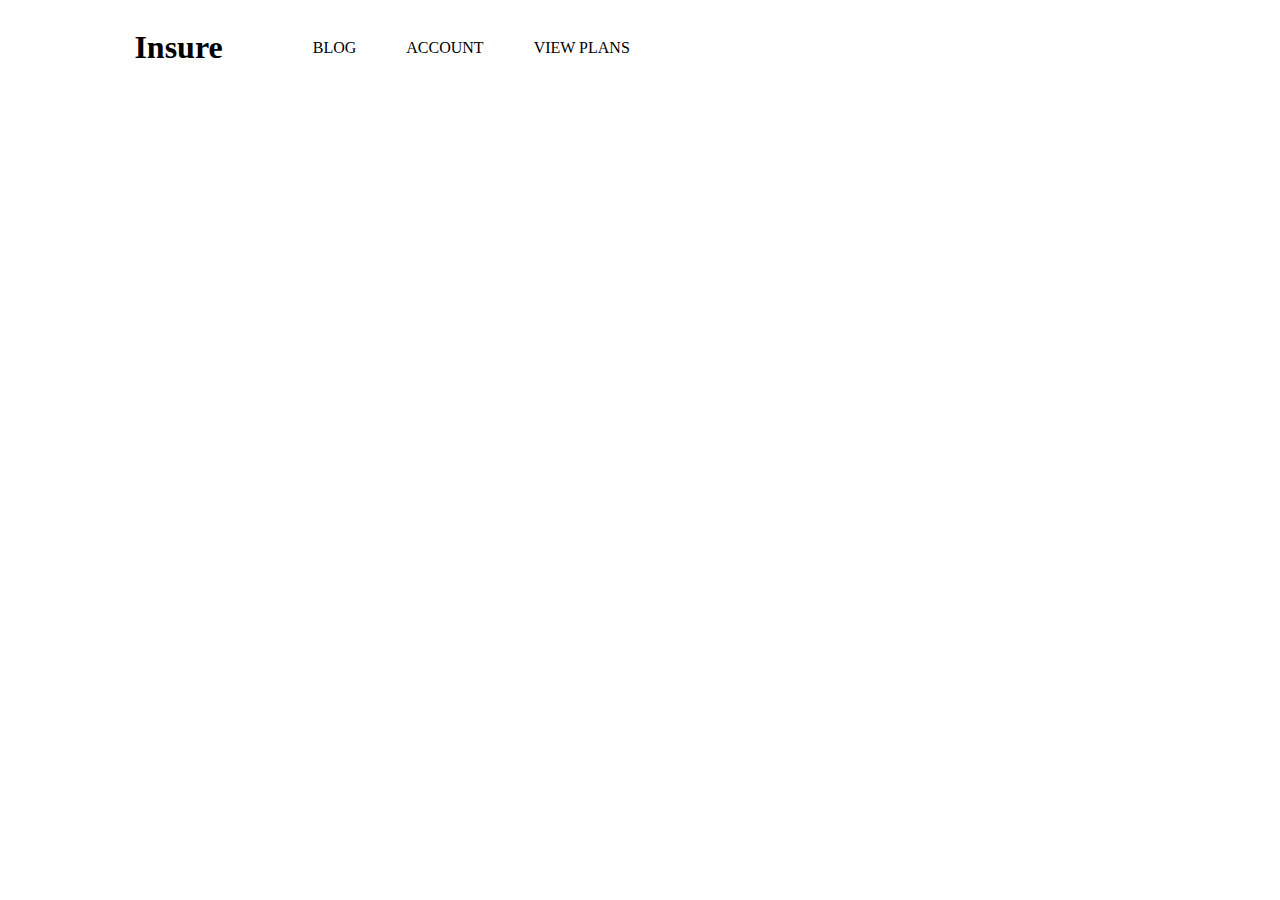
<file: index.html>
<!DOCTYPE html>
<html lang="en">
<head>
    <meta charset="UTF-8">
    <meta http-equiv="X-UA-Compatible" content="IE=edge">
    <meta name="viewport" content="width=device-width, initial-scale=1.0">
    <title>Insure</title>
<link rel="stylesheet" href="./style.css">
</head>
<body>
    <header class="site_header">
        <div class="conteiner">
        <section id="header_section">
            <nav class="header_nav">
                    <h1>Insure</h1>
                    <ul>
                        <a href="HOW WE WORK"></a>  
                        <li>BLOG</li>
                        <li>ACCOUNT</li>
                        <li>VIEW PLANS</li>
                    </ul>
                </nav>
            </section>
        </div>
    </header>
</body>
</html>
</file>
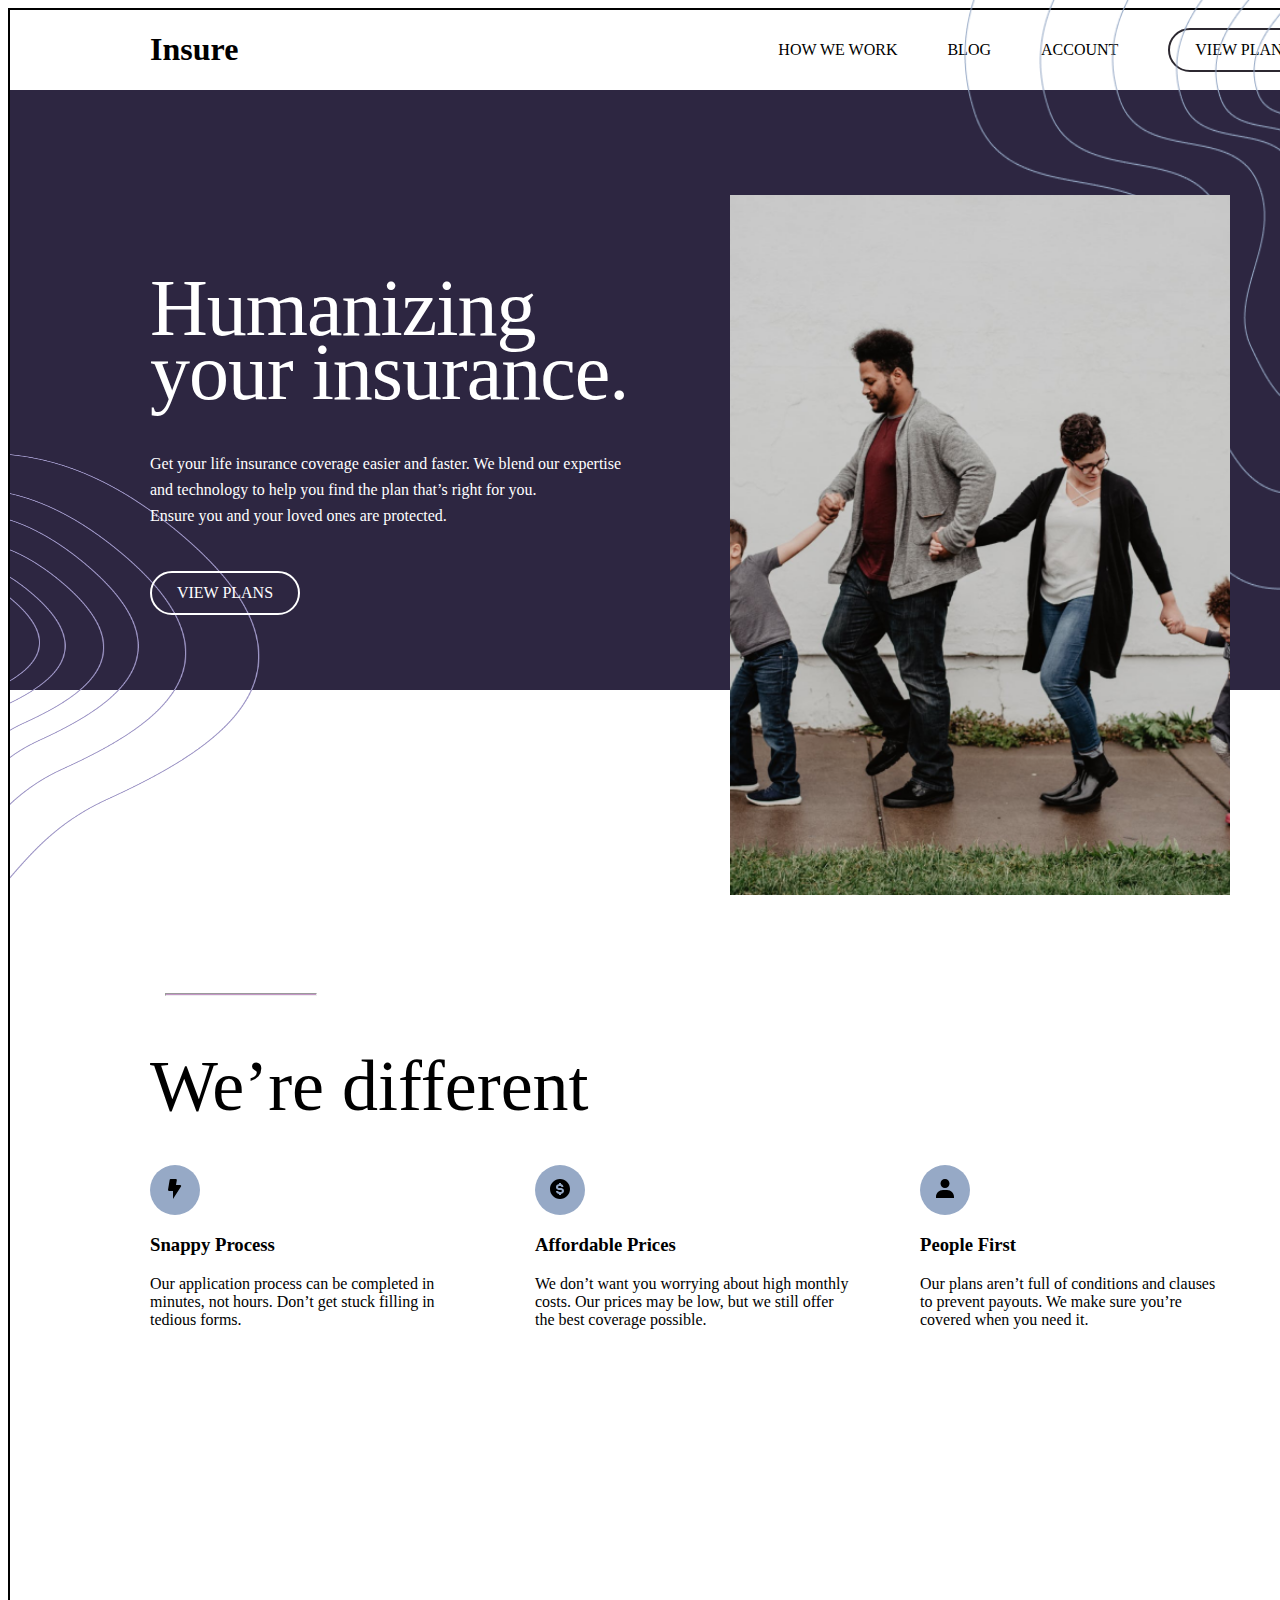
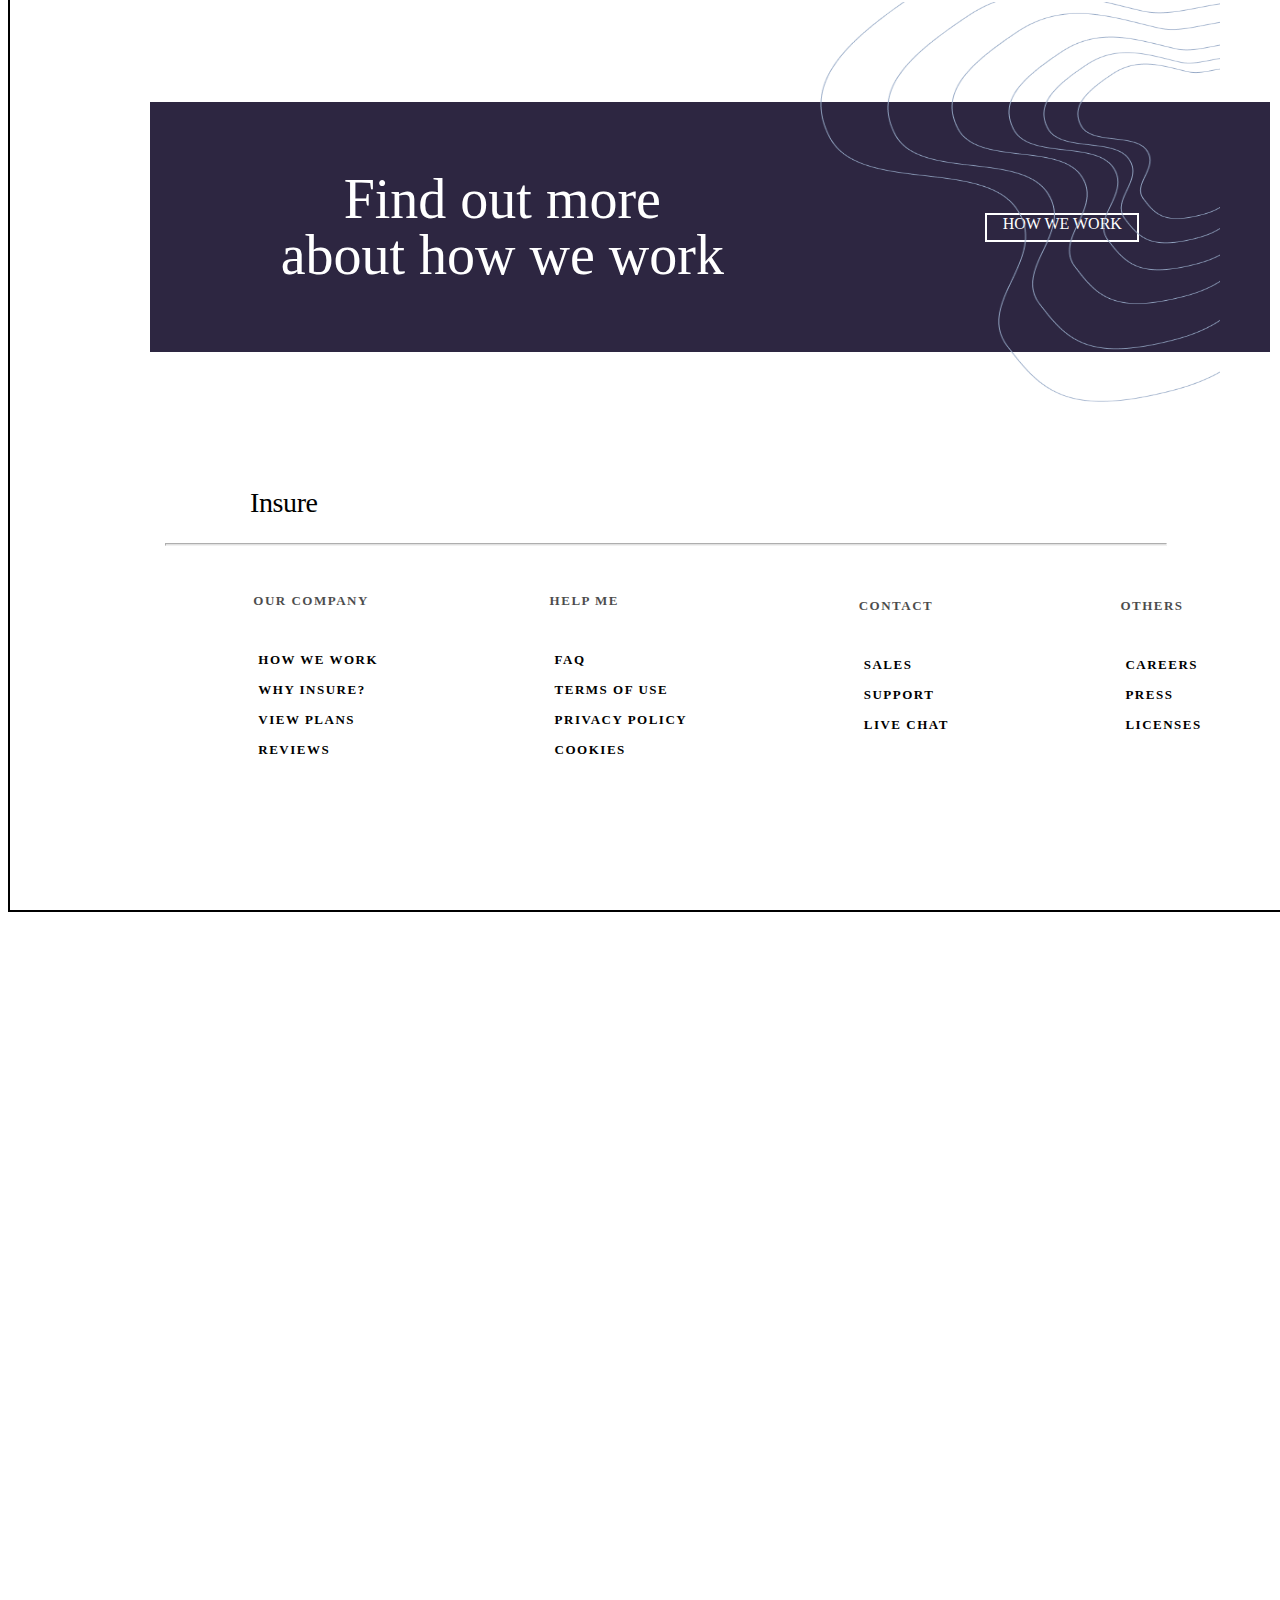
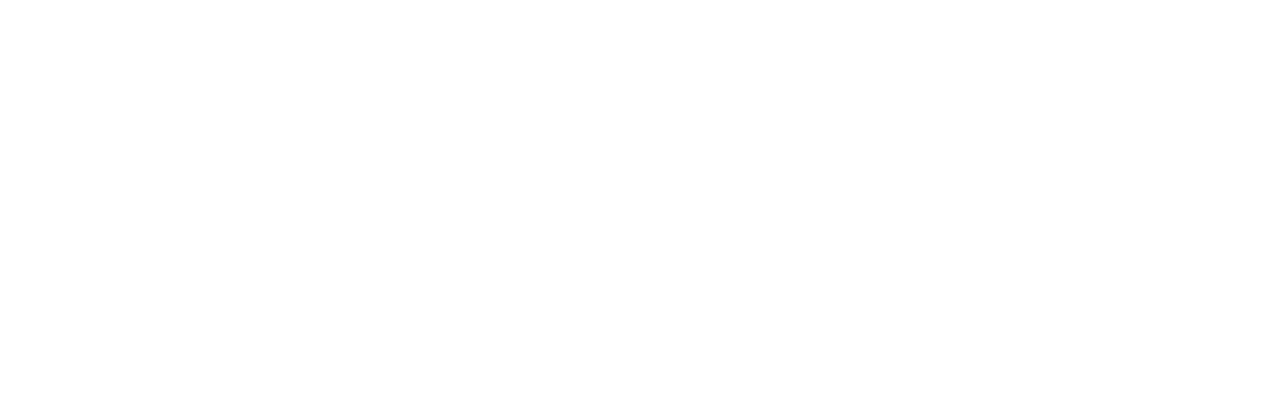
<file: img/index.html>
<!DOCTYPE html>
<html lang="en">
<head>
    <meta charset="UTF-8">
    <meta http-equiv="X-UA-Compatible" content="IE=edge">
    <meta name="viewport" content="width=device-width, initial-scale=1.0">
    <title>Insure</title>
    <link href='https://unpkg.com/boxicons@2.1.2/css/boxicons.min.css' rel='stylesheet'>
<link rel="stylesheet" href="./style.css">
</head>
<body>
    <header class="site_header">
        <section id="header_section">
            <nav class="header_nav">
                <h1>Insure</h1>
                <ul>
                    <li>HOW WE WORK</li>
                    <li>BLOG</li>
                    <li>ACCOUNT</li>
                    <li>VIEW PLANS</li>
                </ul>
            </nav>
        </section>
<div class="bac_color">
<img class=" imgline1" src="./LINES LEFT.png" alt="">
<img class="imgline2" src="./LINES RIGHT.png" alt="">
</div>
        <div class="conteiner">
                    <hr>
                    <h2 class="human_h2" >Humanizing <br> your insurance.</h2>
                    <p class="human_p">Get your life insurance coverage easier and faster. We blend our expertise <br> and technology to help you find the plan that’s right for you. <br> Ensure you and your loved ones are protected.</p>
                    <li class="human_li">VIEW PLANS</li>
          <div class="family">
        </div>
        <hr>
             <h2 class="dif">We’re different</h2>
             <div class="main_div">
    <div class="snappy">
        <button class="btn1"><img src="./bxs-bolt.svg" alt=""></box-icon></button>
    <h3>Snappy Process</h3>
    <p>Our application process can be completed in <br> minutes, not hours. Don’t get stuck filling in <br> tedious forms.</p>
    </div>
    <div class="affordable">
        <button class="btn2"><img src="./bxs-dollar-circle.svg" alt=""></button>
   <h3>Affordable Prices</h3>
   <p>We don’t want you worrying about high monthly <br> costs. Our prices may be low, but we still offer <br> the best coverage possible.</p>
    </div>
    <div class="human">
        <button class="btn2"><img src="./bxs-user.svg" alt=""></button>
  <h3>People First</h3>
  <p>Our plans aren’t full of conditions and clauses <br> to prevent payouts. We make sure you’re <br> covered when you need it.</p>
    </div>
</div>
 <div class="bac_color2">
     <h3>Find out more <br> about how we work</h3>
     <li>HOW WE WORK</li>
    </div>
    <img class="bacimg3" src="./LINES BUTTOM R.png" alt="">
 
            </div>
                
              <!-- main_finished -->
               <!-- flutter_start -->

               <h3 class="h3_flutter">Insure</h3>
               <hr class="hr">
               <div class="conteiner">  
                <div class="flutter">
                    <div class="our_company">
                        <p>OUR COMPANY</p>
                        <br>
                        <ul class="flutter_ul1">
                            <li>HOW WE WORK</li>
                            <br>
                            <li>WHY INSURE?</li>
                            <br>
                            <li>VIEW PLANS</li>
                            <br>
                            <li>REVIEWS</li>
                        </ul>
                    </div>
                <div class="help_me">
                    <p>HELP ME</p>
                    <br>
                    <ul class="flutter_ul2">
                        <li>FAQ</li>
                        <br>
                        <li>TERMS OF USE</li>
                        <br>
                        <li>PRIVACY POLICY</li>
                        <br>
                        <li>COOKIES</li>
                    </ul>
                </div>
                <div class="contact">
                    <p>CONTACT</p>
                    <br>
                    <ul class="flutter_ul3">
                        <li>SALES</li>
                        <br>
                        <li>SUPPORT</li>
                        <br>
                        <li>LIVE CHAT</li>
                    </ul>
                </div>
                <div class="others">
                    <p>OTHERS</p>
                    <br>
                    <ul class="flutter_ul4">
                        <li>CAREERS</li>
                        <br>
                        <li>PRESS</li>
                        <br>
                        <li>LICENSES</li>
                    </ul>
                </div>
                </div>
               </div>
    </header>
</body>
</html>
</file>
<file: style.css>
* {
    
list-style: none;
text-decoration: none;
}
body{
    background-color: white;
        cursor: pointer;
}
.conteiner{
    width: 80%;
    margin: auto;
}
.header_nav{
    display: flex;
    align-items: center;

}
.header_nav ul{
    display: flex;
    align-items: center;
    justify-content: right;
    gap: 50px;
}
</file>
<file: img/style.css>
* {
    
list-style: none;
text-decoration: none;
}
body{
    width: 1400px;;
    background-color: white;
        cursor: pointer;
        border: 2px solid black;
height: 2500px;
}
.conteiner{
    width: 80%;
    margin: auto;
}
#header_section{
    width: 80%;
    margin: auto;
}
.header_nav{
    display: flex;
    align-items: center;

}
.header_nav ul{
    display: flex;
    align-items: center;
    justify-content: right;
    gap: 50px;
    position: relative;
    left: 500px;
}
.header_nav ul :nth-child(4){
    width:146px;
height:40px;
display: flex;
align-items: center;
text-align: center;
justify-content: center;
border-radius: 24px;
border: 2px solid #2C2830;
}
.bac_color{
    background-color: #2D2641;
    width: 1400px;
    height: 600px;
}
.imgline1{
    width: 250px;
height: 549px;
padding-top: 350px  ;
}
.imgline2{
    width: 450px;
height: 80vh;
transform: translate(700px, -399px );
}

hr{
    position: absolute;
width: 150px;
height: 1px;
left: 165px;
top: 185px;

}
.human_h2{
transform: translateY(-480px);
font-family: 'DM Serif Display';
font-style: normal;
font-weight: 400;
font-size: 80px;
line-height: 64px;
letter-spacing: -1px;
color: #FFFFFF;
}
.human_p{
    transform: translateY(-500px);
height: 84px;
top: calc(50% - 84px/2 + 46px);
font-family: 'Karla';
font-style: normal;
font-weight: 400;
font-size: 16px;
line-height: 26px;
color: #FFFFFF;
}
.human_li{
    transform: translateY(-480px);
    Width:146px;
Height:40px;
color:white ;
border: 2px solid white;
border-radius: 24px;
display: flex;
align-items: center;
justify-content: space-around;
}
.family{
    width: 500px;
    height: 700px;
    background-image: url(./Family.png);
background-repeat: no-repeat;
background-size: cover;
background-position: center center;
transform: translate(580px, -900px);
}
.main_div{
   display: flex;
   align-items:center;
   justify-content: space-between;
   width: 100%;
   height:  474px;
   
   box-sizing: border-box;
   
}
.snappy{
    width: 350px;
    height: 100vh;
 transform: translateY(-600px); transform: translateY(-600px);
}
.affordable{
    width: 350px;
    height: 100vh;
    transform: translateY(-600px);
}
.human{
    width: 350px;
    height: 100vh;
    transform: translateY(-600px);
}
hr{
 transform: translateY(800px);
    width: 150px;
    height: 1px;
    background-color: #C396C6;
}
.dif{
    transform: translateY(-800px);
    font-style: normal;
font-weight: 400;
font-size: 72px;
line-height: 64px;
}
.btn1{
    width: 50px;
    height: 50px;
    border-radius: 50%;
background-color: #96A9C6;
border: none;
}
.btn2{
    width: 50px;
    height: 50px;
    border-radius: 50%;
    background-color: #96A9C6;
    border: none;
}
.btn3{
    width: 50px;
    height: 50px;
    border-radius: 50%;
    background-color: #96A9C6;
    border: none;
}
.bac_color2{
    width: 100%;
    height: 250px;
    background-color: #2D2641;
    transform: translateY(-750px);
    text-align: center;
display: flex;
align-items: center;
justify-content: space-around;
}
.bac_color2 h3{
    font-family: 'DM Serif Display';
    Display: flex;
font-style: normal;
font-weight: 400;
font-size: 56px;
line-height: 56px;
color: #FFFFFF;
}
.bacimg3{
    width: 400px;
    height: 400px;
    transform: translate(670px, -1100px);
}
.bac_color2 li{ 
    border: 2px solid white;
    width: 150px;
    height:25px;
    align-items: center;
    justify-content: center;
 color: #FFFFFF;
}

/* main_finished */
/* flutter_start */


.flutter{
    width: 100%;
    height: 400px;
    display: flex;
    align-items:center ;
    justify-content: space-around;
    transform: translateY(-1125PX);
}
.h3_flutter{
   transform: translate(240px, -1050PX);
   font-family: 'DM Serif Display';
font-style: normal;
font-weight: 400;
font-size: 28px;
line-height: 38px;
letter-spacing: -0.388889px;
}
.hr{
    width: 1000px;
    height: 1px;
    background-color: #DADADA;
    transform: translateY(1950PX);
opacity: 0.8;
}
.contact{
    transform: translateY(-10px);
}
.others{
    transform: translateY(-10px);
}
.flutter_ul1{
    align-items: center;
    justify-content: left;
    font-family: 'Karla';
font-style: normal;
font-weight: 700;
font-size: 13px;
line-height: 15px;
letter-spacing: 1.5px;
}
.flutter_ul2{
    align-items: center;
    justify-content: left;
    font-family: 'Karla';
font-style: normal;
font-weight: 700;
font-size: 13px;
line-height: 15px;
letter-spacing: 1.5px;
}
.flutter_ul3{
    align-items: center;
    justify-content: left;
    font-family: 'Karla';
font-style: normal;
font-weight: 700;
font-size: 13px;
line-height: 15px;
letter-spacing: 1.5px;
}
.flutter_ul4{
    align-items: center;
    justify-content: left;
    font-family: 'Karla';
font-style: normal;
font-weight: 700;
font-size: 13px;
line-height: 15px;
letter-spacing: 1.5px;
}
.our_company p{
    opacity: 0.7;
    padding-left: 35px;
    font-family: 'Karla';
font-style: normal;
font-weight: 700;
font-size: 13px;
line-height: 15px;
letter-spacing: 1.5px;
}
.flutter_ul1{
    align-items: center;
    justify-content: left;
    font-family: 'Karla';
font-style: normal;
font-weight: 700;
font-size: 13px;
line-height: 15px;
letter-spacing: 1.5px;
}
.our_company p{
    opacity: 0.7;
    padding-left: 35px;
    font-family: 'Karla';
font-style: normal;
font-weight: 700;
font-size: 13px;
line-height: 15px;
letter-spacing: 1.5px;
}
.flutter_ul2{
    align-items: center;
    justify-content: left;
    font-family: 'Karla';
font-style: normal;
font-weight: 700;
font-size: 13px;
line-height: 15px;
letter-spacing: 1.5px;
}
.help_me p{
    opacity: 0.7;
    padding-left: 35px;
    font-family: 'Karla';
font-style: normal;
font-weight: 700;
font-size: 13px;
line-height: 15px;
letter-spacing: 1.5px;
}
.flutter_ul3{
    
    align-items: center;
    justify-content: left;
    font-family: 'Karla';
font-style: normal;
font-weight: 700;
font-size: 13px;
line-height: 15px;
letter-spacing: 1.5px;
}
.contact p{
    opacity: 0.7;
    padding-left: 35px;
    font-family: 'Karla';
font-style: normal;
font-weight: 700;
font-size: 13px;
line-height: 15px;
letter-spacing: 1.5px;
}
.flutter_ul4{
    align-items: center;
    justify-content: left;
    font-family: 'Karla';
font-style: normal;
font-weight: 700;
font-size: 13px;
line-height: 15px;
letter-spacing: 1.5px;
}
.others p{
    opacity: 0.7;
    padding-left: 35px;
    font-family: 'Karla';
font-style: normal;
font-weight: 700;
font-size: 13px;
line-height: 15px;
letter-spacing: 1.5px;
}

/* insure_maket_finished */
/* insure_reasponsive_start */

@media screen and (max-width:375px) {
   body{
    margin-top: 0px;
    flex-direction: column;
        width: 375px;
        background-color: white;
            cursor: pointer;
            border: none;
    }
    #header_section{
            width: 375px;
            margin: auto;
        }
         
        .conteiner {
            width: 327px;
            margin: auto;
        }
        .header_nav{
            justify-content: space-around;
            transform: translateY(10px);
            
        }
        .header_nav ul{
          display: none;
            
        }
        .bac_color{
            width: 375px;
            height: 500px;
            margin-top: 600px;
        }
        .family{
            width: 375px;
height: 580px;
transform: translate(-24px, -1440px);
        }
        hr{
            display: none;
        }
        .human_h2{
            text-align: center;
            font-family: 'DM Serif Display';
font-style: normal;
font-weight: 400;
font-size: 48px;
line-height: 48px;
        }
        .human_p{
            
            height: 130px;
font-family: 'Karla';
font-style: normal;
font-weight: 400;
font-size: 16px;
line-height: 26px;
text-align: center;
        }
        .human_li{
          position: relative;
          left: 70px;
          top: 50px;
width:146px;
height:40px;
        }
        .dif{
            text-align: center;
            justify-content: center;
        }
        .bacimg{
            width: 375px;
             height: 500px;
        }
        .bacimg3{
            display: none;
        }
        .bacimg2{
            display: none;
        }
        .main_div{
            justify-content: center;
            flex-direction: column;
            align-items: center;
            text-align: center;
            gap: 70px;
        }
       .bac_color2{
        
            width: 100%;
            height: 370px;
            border-radius: 25px;
            background-color: #2D2641;
            transform: translateY(-400px);
            text-align: center;
        align-items: center;
        flex-direction: column;
        justify-content: center;
        
       }
       .h3_flutter{
        transform: translate(170px, -250px);
        justify-content: center;
        font-family: 'DM Serif Display';
     font-style: normal;
     font-weight: 400;
     font-size: 28px;
     line-height: 38px;
     letter-spacing: -0.388889px;
     }
       .hr{
        display: none;
       }
        .flutter{
            width: 100%;
            height: 400px;
            gap: 50px;
            align-items:center ;
            justify-content: space-around;
            transform: translateY(2PX);
            flex-direction: column-reverse;
            text-align: center;
        }
    }
</file>
